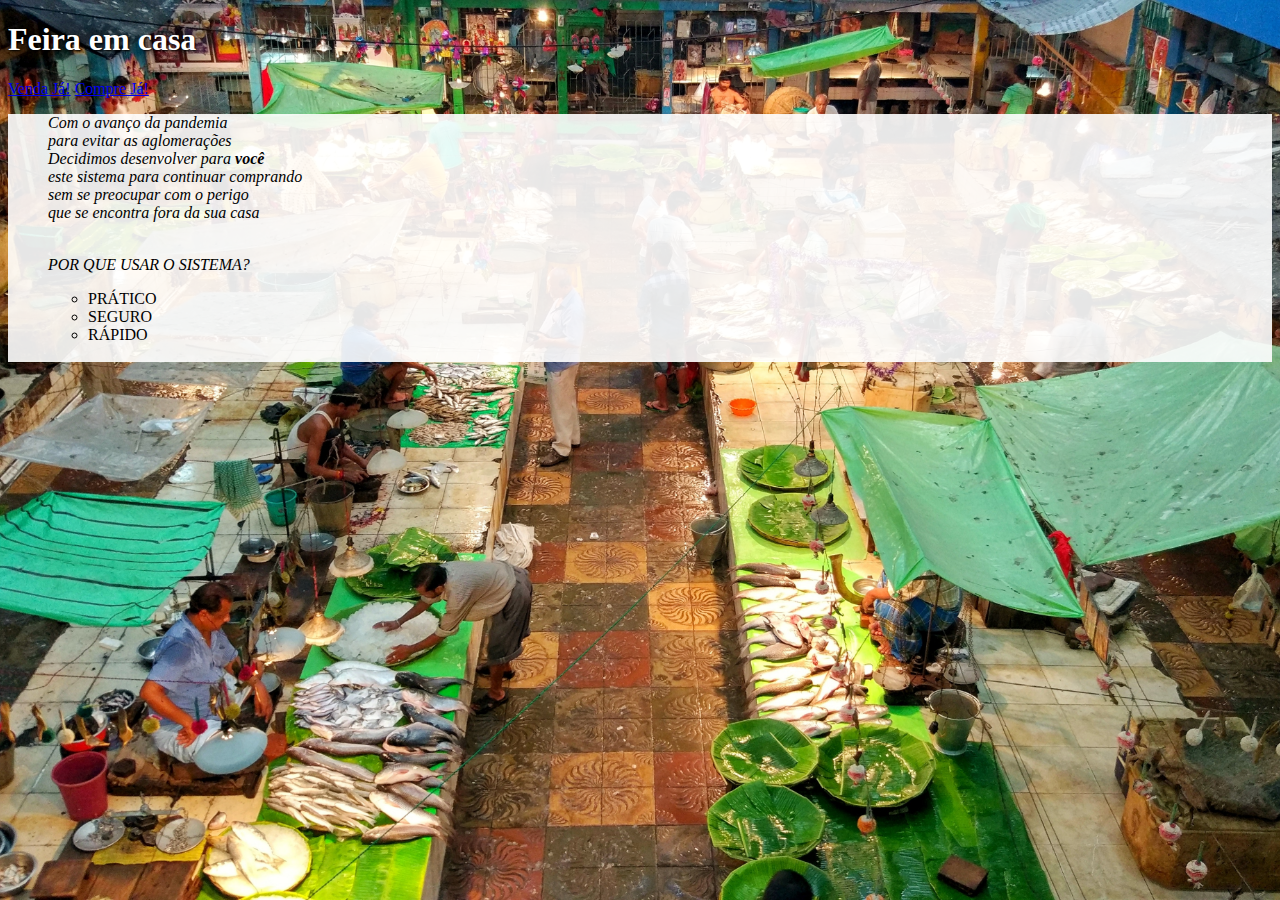
<file: index.html>
<!DOCTYPE html>
<html lang="pt">
<head>
    <title>Feira em casa</title>
    <meta charset="UTF-8">
    <meta name="viewport" content="width=device-width, initial-scale=1.0">
    <link rel="stylesheet" href="css/styles.css">
    <link rel="icon" type="imagem/png" href="img/icon.png">
    <link rel="stylesheet" href="https://stackpath.bootstrapcdn.com/bootstrap/4.5.0/css/bootstrap.min.css" integrity="sha384-9aIt2nRpC12Uk9gS9baDl411NQApFmC26EwAOH8WgZl5MYYxFfc+NcPb1dKGj7Sk" crossorigin="anonymous">
    <!--<script src="js/functions.js"></script>-->
</head>
<body>
    <div class="d-flex flex-column align-items-center m-350">
        <div class="p-2">
            <h1 class="text-format">Feira em casa</h1>
        </div>

        <div class="p-2">
            <a class="btn btn btn-primary btn-lg" href="management.html">Venda Já!</a>
            <a class="btn btn-success btn-lg" href="product.html">Compre Já!</a>
            <!--<button type="button" class="btn btn-success" onclick="setData()">Teste</button> -->
        </div>

        <div class="row-center p-3 my-3 bg-white-transparent">
            <ul>
                </li><em>Com o avanço da pandemia </em>

                <br>
                <em>para evitar as aglomerações</em>
                <br>
                <em>Decidimos desenvolver para <b>você</b></em>
                <br>
                <em>este sistema para continuar comprando</em>
                <br>
                <em>sem se preocupar com o perigo</em>
                <br>
                <em>que se encontra fora da sua casa</em>
                <br>
                <br>
                
                <p class="text-center"><em>POR QUE USAR O SISTEMA?</em> </p>

                <ul>
                    <li>PRÁTICO</li>
                    <li>SEGURO</li>
                    <li>RÁPIDO</li>
                </ul>

                <!--<p class="text-center"><em>OS SEUS PRODUTOS COM <br> QUALIDADE DE SEMPRE! </em></li>-->
                <br>
            </ul>
        </div>
    </div>
</body>
</html>
</file>
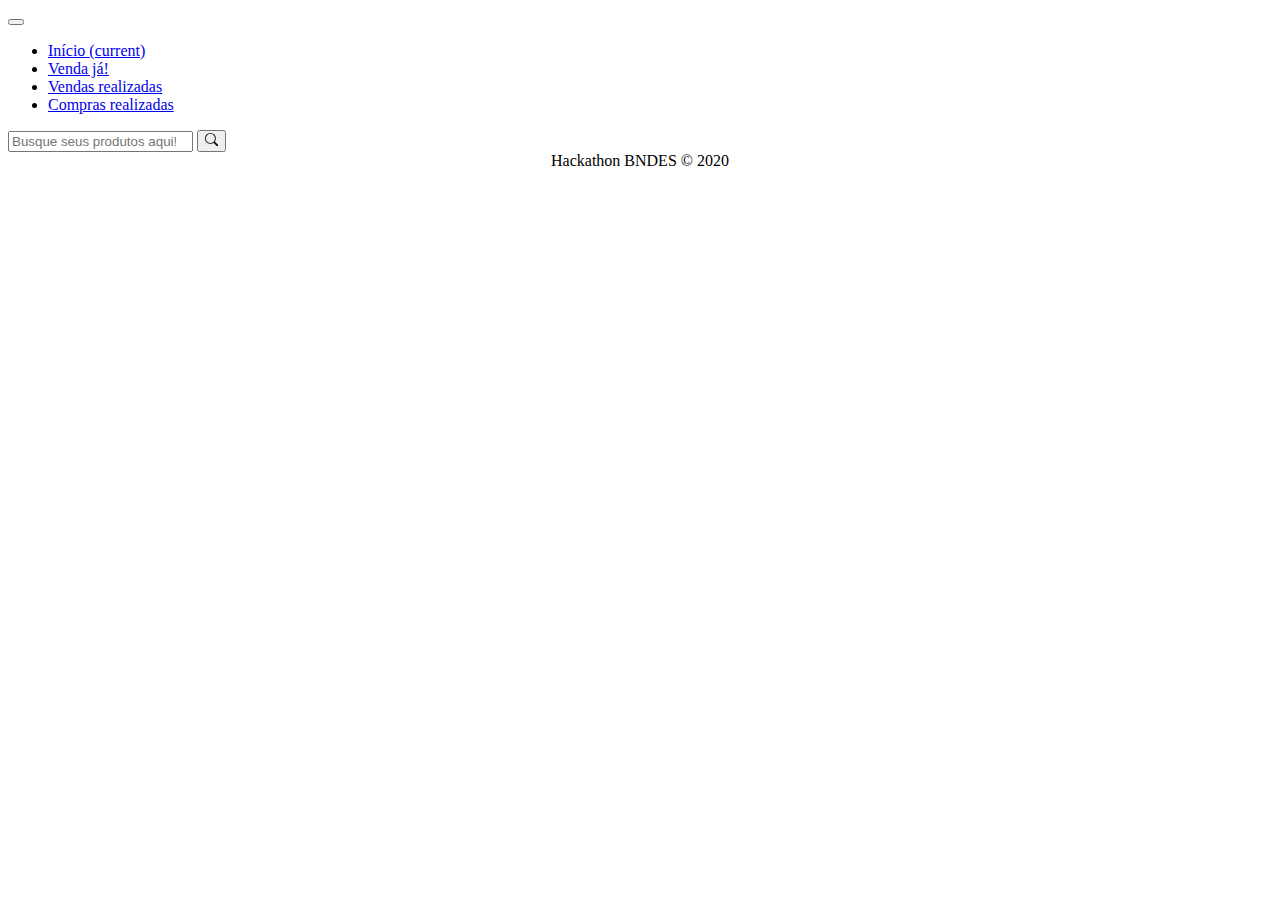
<file: Exemplo/index.html>
<!DOCTYPE html>
<html lang="pt">
<head>
    <title>HACKATHON BNDES</title>
    <meta charset="UTF-8">
    <meta name="viewport" content="width=device-width, initial-scale=1.0">
    <link rel="stylesheet" href="css/index.css">
    <link rel="stylesheet" href="https://stackpath.bootstrapcdn.com/bootstrap/4.5.0/css/bootstrap.min.css" integrity="sha384-9aIt2nRpC12Uk9gS9baDl411NQApFmC26EwAOH8WgZl5MYYxFfc+NcPb1dKGj7Sk" crossorigin="anonymous">
</head>
<body>
    <nav class="navbar navbar-expand-lg navbar-light bg-light">
        <!--<a class="navbar-brand" href="#">
            <svg width="1em" height="1em" viewBox="0 0 16 16" class="bi bi-basket-fill" fill="currentColor" xmlns="http://www.w3.org/2000/svg">
                <path fill-rule="evenodd" d="M5.071 1.243a.5.5 0 0 1 .858.514L3.383 6h9.234L10.07 1.757a.5.5 0 1 1 .858-.514L13.783 6H15.5a.5.5 0 0 1 .5.5v2a.5.5 0 0 1-.5.5H15v5a2 2 0 0 1-2 2H3a2 2 0 0 1-2-2V9H.5a.5.5 0 0 1-.5-.5v-2A.5.5 0 0 1 .5 6h1.717L5.07 1.243zM3.5 10.5a.5.5 0 0 0-1 0v3a.5.5 0 0 0 1 0v-3zm2.5 0a.5.5 0 0 0-1 0v3a.5.5 0 0 0 1 0v-3zm2.5 0a.5.5 0 0 0-1 0v3a.5.5 0 0 0 1 0v-3zm2.5 0a.5.5 0 0 0-1 0v3a.5.5 0 0 0 1 0v-3zm2.5 0a.5.5 0 0 0-1 0v3a.5.5 0 0 0 1 0v-3z"/>
            </svg>
        </a>-->

        <button class="navbar-toggler" type="button" data-toggle="collapse" data-target="#navbarSupportedContent" aria-controls="navbarSupportedContent" aria-expanded="false" aria-label="Toggle navigation">
            <span class="navbar-toggler-icon"></span>
        </button>
        
        <div class="collapse navbar-collapse" id="navbarSupportedContent">
            <ul class="navbar-nav mx-auto">
                <li class="nav-item active">
                    <a class="nav-link" href="#">Início <span class="sr-only">(current)</span></a>
                </li>
                <li class="nav-item">
                    <a class="nav-link" href="#">Venda já!</a>
                </li>
                <li class="nav-item">
                    <a class="nav-link" href="#">Vendas realizadas</a>
                </li>
                <li class="nav-item">
                    <a class="nav-link" href="#">Compras realizadas</a>
                </li>
            </ul>
        </div>
    </nav>

    <form class="form-inline" style="justify-content: center;">
        <input class="form-control input-lg mr-sm-2" type="search" placeholder="Busque seus produtos aqui!" aria-label="Search">
        <button class="btn btn-outline-success my-2 my-sm-0" type="submit">
            <svg width="1em" height="1em" viewBox="0 0 16 16" class="bi bi-search" fill="currentColor" xmlns="http://www.w3.org/2000/svg">
            <path fill-rule="evenodd" d="M10.442 10.442a1 1 0 0 1 1.415 0l3.85 3.85a1 1 0 0 1-1.414 1.415l-3.85-3.85a1 1 0 0 1 0-1.415z"/>
            <path fill-rule="evenodd" d="M6.5 12a5.5 5.5 0 1 0 0-11 5.5 5.5 0 0 0 0 11zM13 6.5a6.5 6.5 0 1 1-13 0 6.5 6.5 0 0 1 13 0z"/>
            </svg>
        </button>
    </form>

    <footer>
            Hackathon BNDES © 2020
    </footer> 

</body>
</html>
</file>
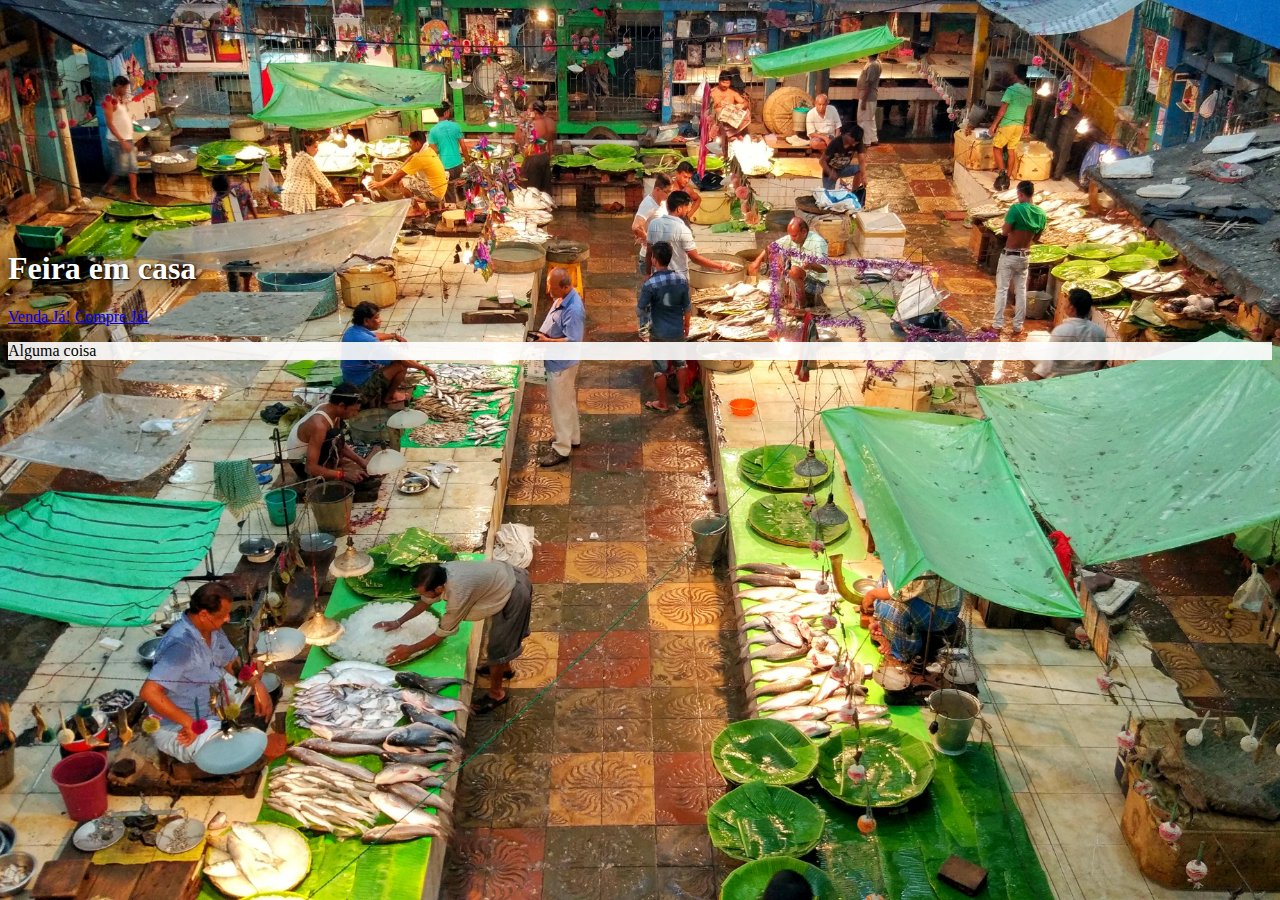
<file: Feira em casa/index.html>
<!DOCTYPE html>
<html lang="pt">
<head>
    <title>Feira em casa</title>
    <meta charset="UTF-8">
    <meta name="viewport" content="width=device-width, initial-scale=1.0">
    <link rel="stylesheet" href="css/styles.css">
    <link rel="icon" type="imagem/png" href="img/icon.png">
    <link rel="stylesheet" href="https://stackpath.bootstrapcdn.com/bootstrap/4.5.0/css/bootstrap.min.css" integrity="sha384-9aIt2nRpC12Uk9gS9baDl411NQApFmC26EwAOH8WgZl5MYYxFfc+NcPb1dKGj7Sk" crossorigin="anonymous">
    <!--<script src="js/functions.js"></script>-->
</head>
<body>
    <div class="d-flex flex-column align-items-center m-350">
        <div class="p-2">
            <h1 class="text-format">Feira em casa</h1>
        </div>

        <div class="p-2">
            <a class="btn btn btn-primary btn-lg" href="management.html">Venda Já!</a>
            <a class="btn btn-success btn-lg" href="product.html">Compre Já!</a>
            <!--<button type="button" class="btn btn-success" onclick="setData()">Teste</button> -->
        </div>

        <div class="row-center p-3 my-3 bg-white-transparent">
            <p class="text-center">Alguma coisa</p>
        </div>
    </div>
</body>
</html>
</file>
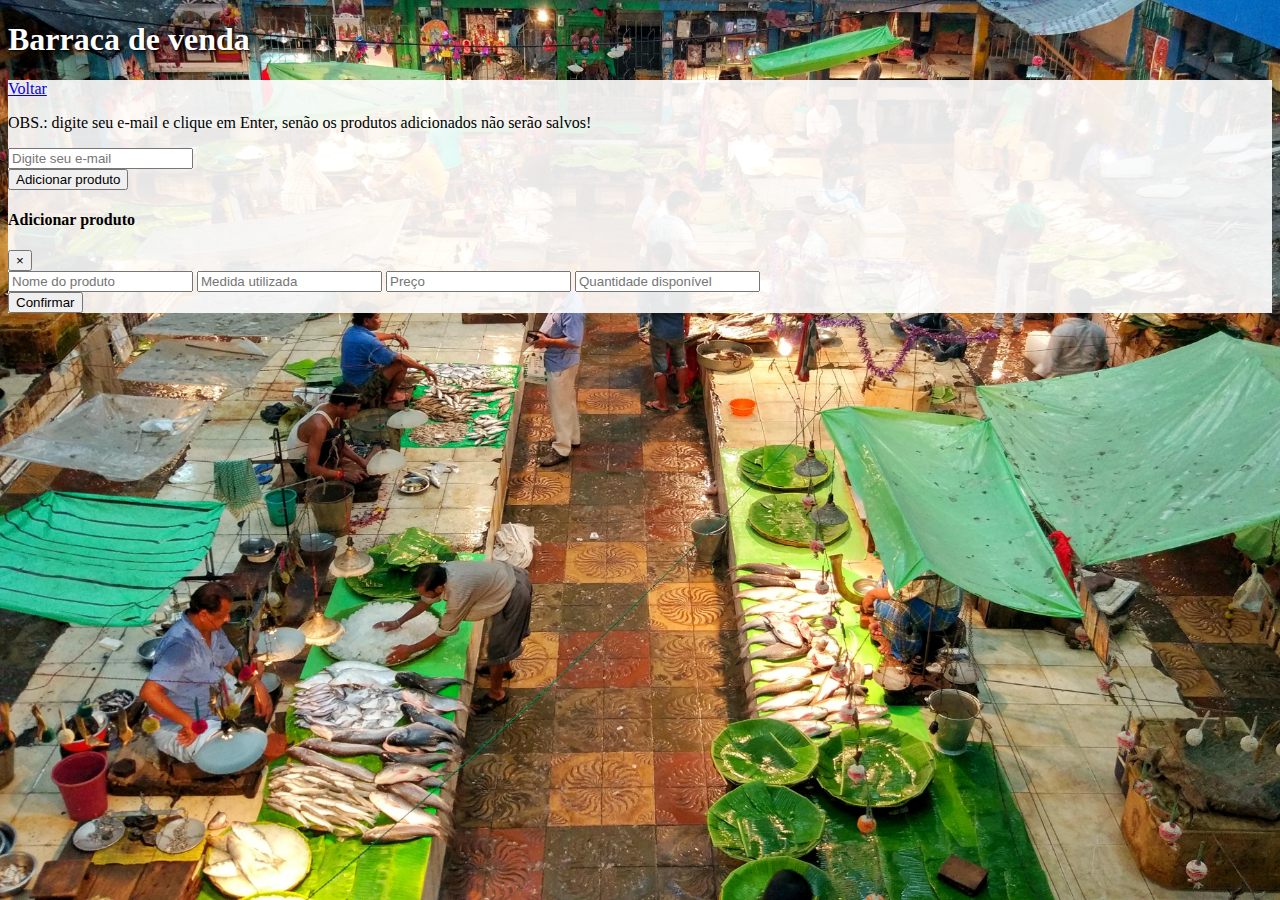
<file: management.html>
<!DOCTYPE html>
<html lang="pt">
<head>
    <title>Barraca de venda</title>
    <meta charset="UTF-8">
    <meta name="viewport" content="width=device-width, initial-scale=1.0">
    <link rel="stylesheet" href="css/styles.css">
    <link rel="icon" type="imagem/png" href="img/icon.png">
    <link rel="stylesheet" href="https://stackpath.bootstrapcdn.com/bootstrap/4.5.0/css/bootstrap.min.css" 
    integrity="sha384-9aIt2nRpC12Uk9gS9baDl411NQApFmC26EwAOH8WgZl5MYYxFfc+NcPb1dKGj7Sk" crossorigin="anonymous">
    <script src="js/functions.js"></script>
    <script src="https://ajax.googleapis.com/ajax/libs/jquery/3.5.1/jquery.min.js"></script>
    <script src="https://code.jquery.com/jquery-3.2.1.slim.min.js" integrity="sha384-KJ3o2DKtIkvYIK3UENzmM7KCkRr/rE9/Qpg6aAZGJwFDMVNA/GpGFF93hXpG5KkN" crossorigin="anonymous"></script>
    <script src="https://cdnjs.cloudflare.com/ajax/libs/popper.js/1.12.3/umd/popper.min.js" integrity="sha384-vFJXuSJphROIrBnz7yo7oB41mKfc8JzQZiCq4NCceLEaO4IHwicKwpJf9c9IpFgh" crossorigin="anonymous"></script>
    <script src="https://maxcdn.bootstrapcdn.com/bootstrap/4.0.0-beta.2/js/bootstrap.min.js" integrity="sha384-alpBpkh1PFOepccYVYDB4do5UnbKysX5WZXm3XxPqe5iKTfUKjNkCk9SaVuEZflJ" crossorigin="anonymous"></script>
</head>
<body>
    <h1 class="text-format text-center">Barraca de venda</h1>
    <div class="container w-50 p-3 my-3 bg-white-transparent">
        <a class="btn btn-secondary" href="index.html" >Voltar</a>
        <p>OBS.: digite seu e-mail e clique em Enter, senão os produtos adicionados não serão salvos!</p>
        <div class="row p-3 my-3">
            <div class="col-xs-12 col-lg-12">
                <form class="form-inline justify-content-center" onsubmit="event.preventDefault();">
                    <div class="form-vertical">
                        <input type="text" class="form-inline text-center" placeholder="Digite seu e-mail" id="user_name" onkeypress="addUser(event)">
                    </div>
                    <div class="form-vertical" id="divAdd">
                        <button type="button" class="btn btn-outline-dark mt-2 ml-2" id="btnAdd" data-toggle="modal" data-target="#meuModal">Adicionar produto</button> 
                    </div>
                </form>
                <div id="products"></div>

                <!--
                    1 - atribuir função de carregamento de lista de produtos cadastrados ao enter do input
                    2 - possibilitar alteração, botão para tornar texto em caixa de diálogo
                    3 - 
                -->
                    <!--<button type="button" class="btn btn-outline-dark" onclick="getData()">
                        <svg width="1em" height="1em" viewBox="0 0 16 16" class="bi bi-plus-circle-fill" fill="currentColor" xmlns="http://www.w3.org/2000/svg">
                        <path fill-rule="evenodd" d="M16 8A8 8 0 1 1 0 8a8 8 0 0 1 16 0zM8.5 4a.5.5 0 0 0-1 0v3.5H4a.5.5 0 0 0 0 1h3.5V12a.5.5 0 0 0 1 0V8.5H12a.5.5 0 0 0 0-1H8.5V4z"/>
                    </svg> produto
                    </button> -->
            </div>
            <!-- Botão que irá abrir o modal -->
            
 
            <!-- Modal -->
            <div id="meuModal" class="modal fade" role="dialog">
            <div class="modal-dialog">
        
                <!-- Conteúdo do modal-->
                <div class="modal-content">
        
                <!-- Cabeçalho do modal -->
                <div class="modal-header">
                    <h4 class="modal-title">Adicionar produto</h4>
                    <button type="button" class="close" data-dismiss="modal">&times;</button>
                </div>
        
                <!-- Corpo do modal -->
                <div class="modal-body">
                    <form class="form-inline justify-content-center" onsubmit="event.preventDefault();">
                        <div class="form-vertical">
                            <input type="text" class="form-inline text-center" placeholder="Nome do produto" id="product_name">
                            <input type="text" class="form-inline text-center" placeholder="Medida utilizada" id="product_measure">
                            <input type="text" class="form-inline text-center" placeholder="Preço" id="product_price">
                            <input type="text" class="form-inline text-center" placeholder="Quantidade disponível" id="product_available">
                        </div>
                    </form>
                    
                    <!-- Rodapé do modal-->
                    <div class="modal-footer">
                        <button type="button" class="btn btn-outline-success" id="btnSave" data-dismiss="modal">Confirmar</button> 
                        
                        <script>
                            $("#btnSave").click(function() {
                                var txtname = document.getElementById("product_name").value;
                                var txtmeasure = document.getElementById("product_measure").value
                                var txtprice = document.getElementById("product_price").value
                                var txtavailable = document.getElementById("product_available").value

                                let users_products = getLocalData("users_products");
                                let user_index = getLocalData("user_index")

                                users_products[user_index].push({name: txtname, measure: txtmeasure, price: txtprice, available:txtavailable})

                                localStorage.setItem("users_products", JSON.stringify(users_products));

                                let product_str = []
                                let user_products = users_products[user_index]
                                let products_qtt = user_products.length

                                for(var i = 0; i < products_qtt; i++)
                                {
                                    product_str.push(`
                                        <div class="card" style="width: 18rem; margin-bottom: 20px;">
                                            <ul class="list-group list-group-flush">
                                                <li class="list-group-item">Nome do produto: ${user_products[i].name}</li>
                                                <li class="list-group-item">Unidade de medida: ${user_products[i].measure}</li>
                                                <li class="list-group-item">Preço: ${user_products[i].price}</li>
                                                <li class="list-group-item">Quantidade disponível: ${user_products[i].available}</li>
                                            </ul>
                                        </div>
                                    `)
                                    /*product_str.push(`<p>Nome do produto: ${user_products[i].name} </p>
                                    <p>Unidade de medida: ${user_products[i].measure} </p>
                                    <p>Preço: ${user_products[i].price} </p>
                                    <p>Quantidade disponível: ${user_products[i].available} </p>`)*/
                                }

                                let str_result = ""

                                for(var i = 0; i < product_str.length; i++)
                                {
                                    str_result += product_str[i]
                                }

                                document.getElementById("products").innerHTML = "<h3>Produtos cadastrados:</h3>" + str_result


                                //var textprice = $(this).closest(".container").find('.price').text();
                                //var quantity = $(this).closest(".container").find('.quantity').val();
                                //alert(txtname + txtmeasure + txtprice + txtavailable);
                            });
                        </script>
                    </div>
                </div>
        
                </div>
            </div>
            </div>
            <!--CARD
            <div class="card" style="width: 18rem;">
                <ul class="list-group list-group-flush">
                   
                  <li class="list-group-item">Nome do produto</li>
                  <li class="list-group-item">medida </li>
                  <li class="list-group-item">preço</li>
                  <li class="list-group-item">quantidade disponivel</li>
                 
                </ul>
              </div>
            -->

        </div>
    </div>
</body>
</html>
</file>
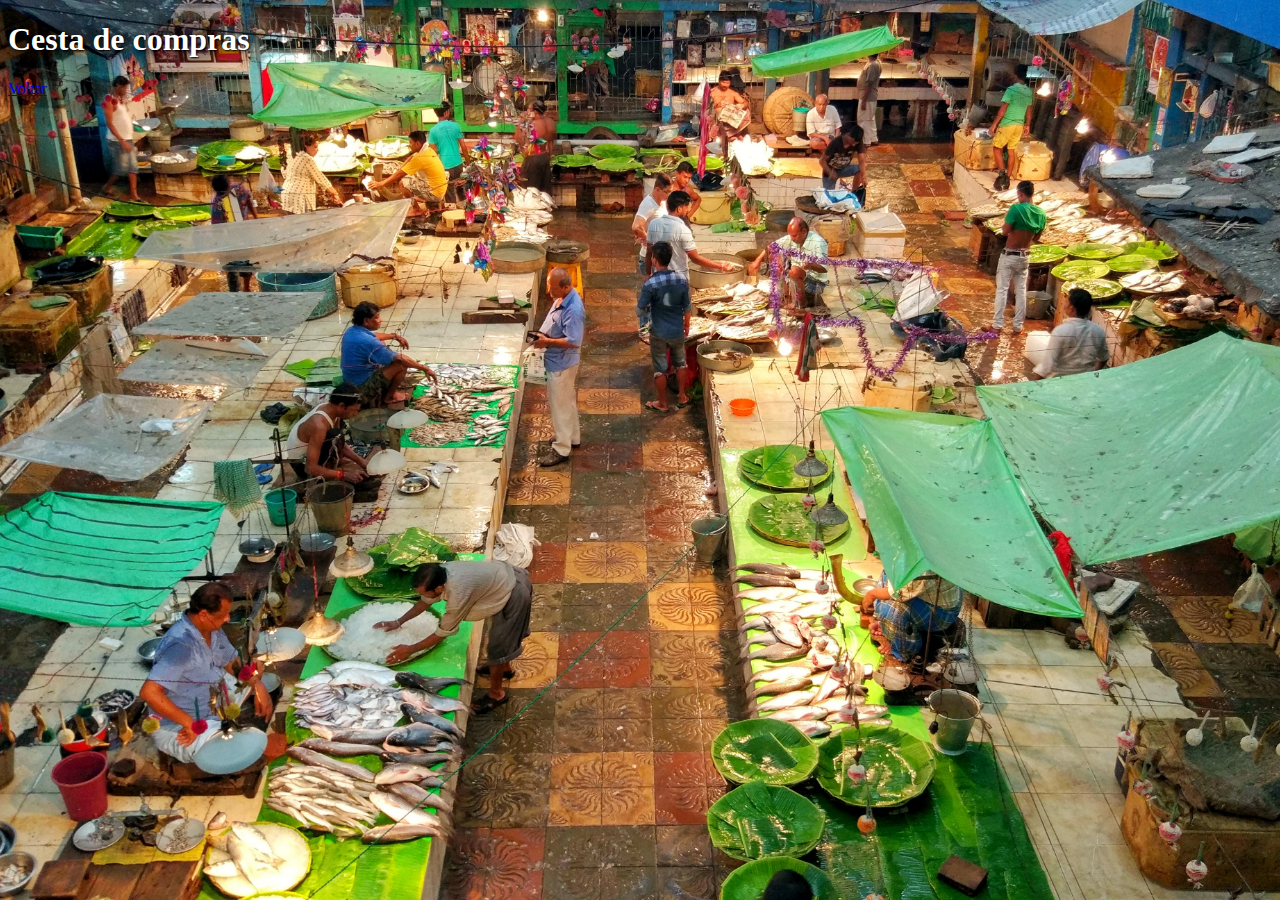
<file: product.html>
<!DOCTYPE html>
<html lang="pt">
<head>
    <title>Cesta de Compras</title>
    <meta charset="UTF-8">
    <meta name="viewport" content="width=device-width, initial-scale=1.0">
    <link rel="stylesheet" href="css/styles.css">
    <link rel="icon" type="imagem/png" href="img/icon.png">
    <link rel="stylesheet" href="https://stackpath.bootstrapcdn.com/bootstrap/4.5.0/css/bootstrap.min.css" 
    integrity="sha384-9aIt2nRpC12Uk9gS9baDl411NQApFmC26EwAOH8WgZl5MYYxFfc+NcPb1dKGj7Sk" crossorigin="anonymous">
    <script src="js/functions.js"></script>
    <script src="https://ajax.googleapis.com/ajax/libs/jquery/3.5.1/jquery.min.js"></script>
    <script src="https://code.jquery.com/jquery-3.2.1.slim.min.js" integrity="sha384-KJ3o2DKtIkvYIK3UENzmM7KCkRr/rE9/Qpg6aAZGJwFDMVNA/GpGFF93hXpG5KkN" crossorigin="anonymous"></script>
    <script src="https://cdnjs.cloudflare.com/ajax/libs/popper.js/1.12.3/umd/popper.min.js" integrity="sha384-vFJXuSJphROIrBnz7yo7oB41mKfc8JzQZiCq4NCceLEaO4IHwicKwpJf9c9IpFgh" crossorigin="anonymous"></script>
    <script src="https://maxcdn.bootstrapcdn.com/bootstrap/4.0.0-beta.2/js/bootstrap.min.js" integrity="sha384-alpBpkh1PFOepccYVYDB4do5UnbKysX5WZXm3XxPqe5iKTfUKjNkCk9SaVuEZflJ" crossorigin="anonymous"></script>
</head>
<body>
    <div class="container">
        <h1 class="text-format text-center">Cesta de compras</h1>
        <a class="btn btn-secondary" href="index.html" >Voltar</a>
        <script>
            $(document).ready(function() 
            {
                let users_products = getLocalData("users_products");
                let users = getLocalData("users");

                let users_count = users.length
                let count_all = 0
                let product_str = []

                for(var i = 0; i < users_count; i++)
                {
                    let products_count = users_products[i].length

                    for(var j = 0; j < products_count; j++)
                    {
                        product_str.push(`
                        <div class="col-xl-3 col-lg-3 p-3 my-3 bg-white-transparent">
                            <div class="b">
                                <h5 class="product_name">${users_products[i][j].name}</h5> 
                            </div>
                    
                            <div class="c">
                                <h6 class="product_name">R$ ${users_products[i][j].price} / ${users_products[i][j].measure}</h6> 
                            </div>
                    
                            <div class="d">
                                <h6>Feirante: ${users[i]}</h6>
                            </div>
                    
                            <div class="a">                        
                                    <form>
                                        <div class="form-group">
                                            <input type="range" class="form-control-range" id="formControlRange" min="1" max=${users_products[i][j].available} value="1" list="tickmarks" oninput="output.value = formControlRange.value + ' / ${users_products[i][j].available}'">
                                            <label for="formControlRange">Quantidade desejada:</label>
                                            <output id="output">1 / ${users_products[i][j].available}</output>
                                        </div>
                                    </form>

                                    <button type="button" class="btn btn-success" onclick="getData()">Adicionar à cesta</button> 
                                    <p id="demo"></p>
                            </div>
                        </div>
                        `)

                        count_all += 1
                    }
                }

                let str_result = ""

                for(var k = 0; k < count_all; k++)
                {
                    str_result += product_str[k]
                }

                document.getElementById("products_section").innerHTML = str_result
            });
        </script>
        <div class="row p-3 my-3" id="products_section">
        </div>
    </div>
</body>
</html>
</file>
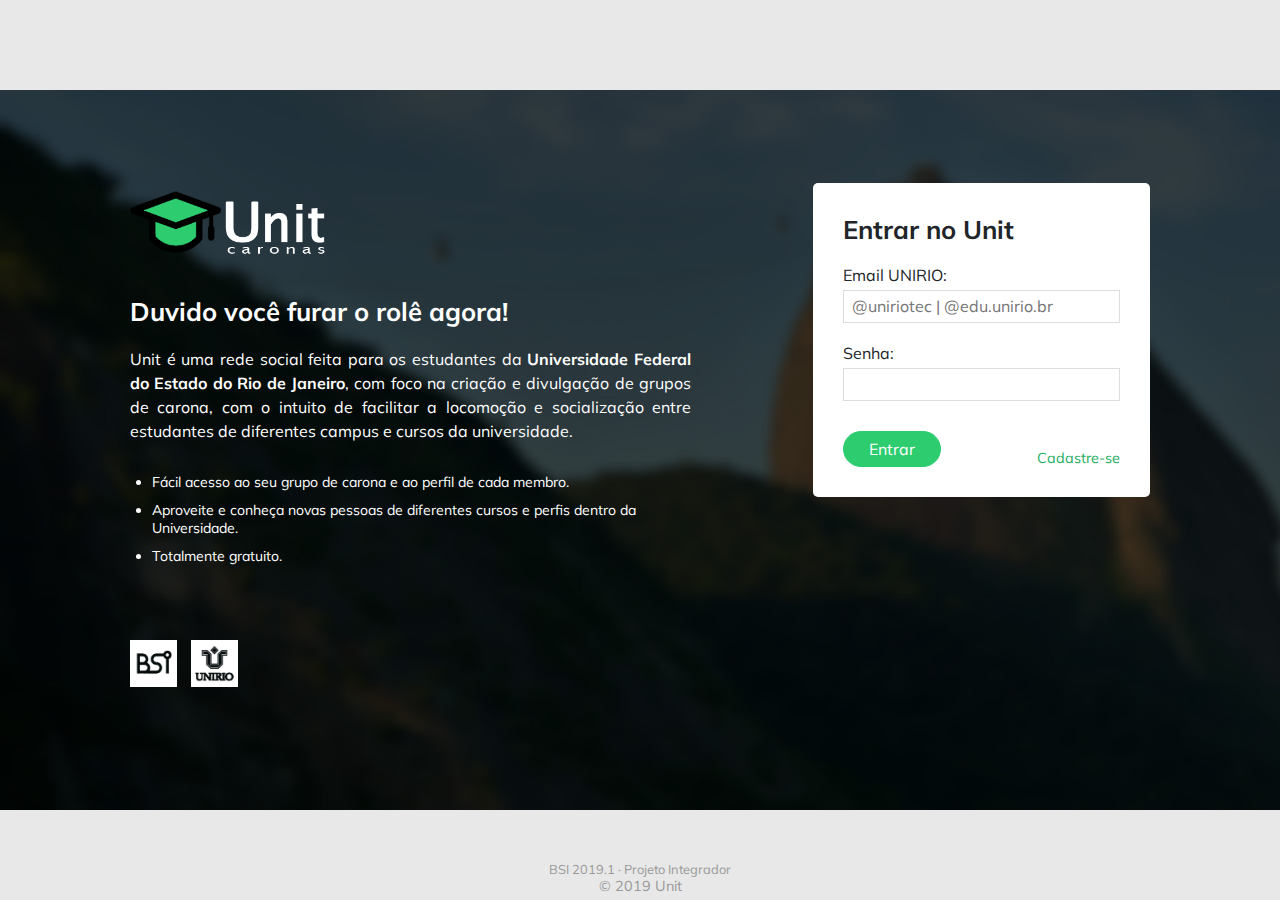
<file: Exemplo/landing-page.html>
<!DOCTYPE html>
<html lang="pt">
<head>
    <title>Login - Unit UNIRIO</title>
    <meta charset="UTF-8">
    <meta name="viewport" content="width=device-width, initial-scale=1.0">
    <link rel="shortcut icon" href="imagens/logo-icon.png">
    <link rel="stylesheet" href="https://cdnjs.cloudflare.com/ajax/libs/font-awesome/4.7.0/css/font-awesome.min.css">
    <link rel="stylesheet" href="css/reset.css">
    <link rel="stylesheet" href="css/landing-page.css">
    <script src="js/jquery-3.4.1.min.js"></script>
    <script src="js/form-jquery.js"></script>
    <script src="js/login-unit.js"></script>
    <script src="js/pop-up.js"></script>
</head>
<body>
<div class="first-box">
    <img class="logo-mobile" src="imagens/Unit-logo2.png" alt="Unit logo">
    <div class="box-content">
        <div class="content-info">
            <img class="logo" src="imagens/Unit-logo2.png" alt="Unit logo">
            <h1>Duvido você furar o rolê agora!</h1>
            <p>Unit é uma rede social feita para os estudantes da <em>Universidade Federal do Estado do Rio de Janeiro</em>, com foco na criação e divulgação de grupos de carona, com o intuito de facilitar a locomoção e socialização entre estudantes de diferentes campus e cursos da universidade.</p>
            <br>
            <ul>
                <li>Fácil acesso ao seu grupo de carona e ao perfil de cada membro.</li>
                <li>Aproveite e conheça novas pessoas de diferentes cursos e perfis dentro da Universidade.</li>
                <li>Totalmente gratuito.</li>
            </ul>
            <a class="link-uni" href="http://bsi.uniriotec.br/bsi/index.html" target="_blank"><img id="link-bsi" src="imagens/BSI-pb-link.png"  onmouseover="mouseDentroBsi()" onmouseout="mouseForaBsi()" alt="BSI Unit"></a>
            <a class="link-uni" href="http://www.unirio.br/" target="_blank" ><img id="link-uni" src="imagens/UNIRIO-pb-link.png" onmouseover="mouseDentroUni()" onmouseout="mouseForaUni()" alt="UNIRIO Unit"></a>
        </div>
        <div class="content-forms">
            <form id="login" action="index.html" method="post" onsubmit="return validarLogin()">
                <h2>Entrar no Unit</h2>
                <p>Email UNIRIO:<span id="logEmail-erro"></span><br><input type="email"  placeholder="@uniriotec | @edu.unirio.br" id="logEmail"></p>
                <p>Senha:<span id="logSenha-erro"></span><br><input type="password" id="logSenha"></p>
                <p class="btn-link"><button type="submit" id="entrar">Entrar</button><a id="go-cadastro" onclick="trocarOn();" href="#go-login">Cadastre-se</a></p>
            </form>

            <form id="cadastro" action="trocarOff();" method="post" onsubmit="return validarCadastro()">
                <h2>Crie uma conta no Unit</h2>
                <p>Nome:<span id="cadNome-erro"></span><br><input type="text" id="cadNome"></p>
                <p>Curso:<span id="cadCurso-erro"></span><br><input type="text" id="cadCurso"></p>
                <hr>
                <p>Email UNIRIO:<span id="cadEmail-erro"></span><br><input type="email" placeholder="@uniriotec | @edu.unirio.br" id="cadEmail"></p>
                <p>Senha:<span id="cadSenha-erro"></span><br><input type="password" id="cadSenha"></p>
                <p class="btn-link"><button type="submit" id="cadastrar">Cadastrar</button><a id="go-login" onclick="trocarOff();" href="#">Possui uma conta?</a></p>
            </form>   
        </div>    
    </div>
    
    <div id="popup" class="popup">
        <p id="inner-popup"></p>
        <button class="btn-action" onclick="fecharPopUp()">Fechar</button>
    </div>
    
    <footer>
        <p class="box-footer">
            BSI 2019.1 · Projeto Integrador<br><a href="sobre.html">© 2019 Unit</a>
        </p>
    </footer> 
</div>  

</body>
</html>
</file>
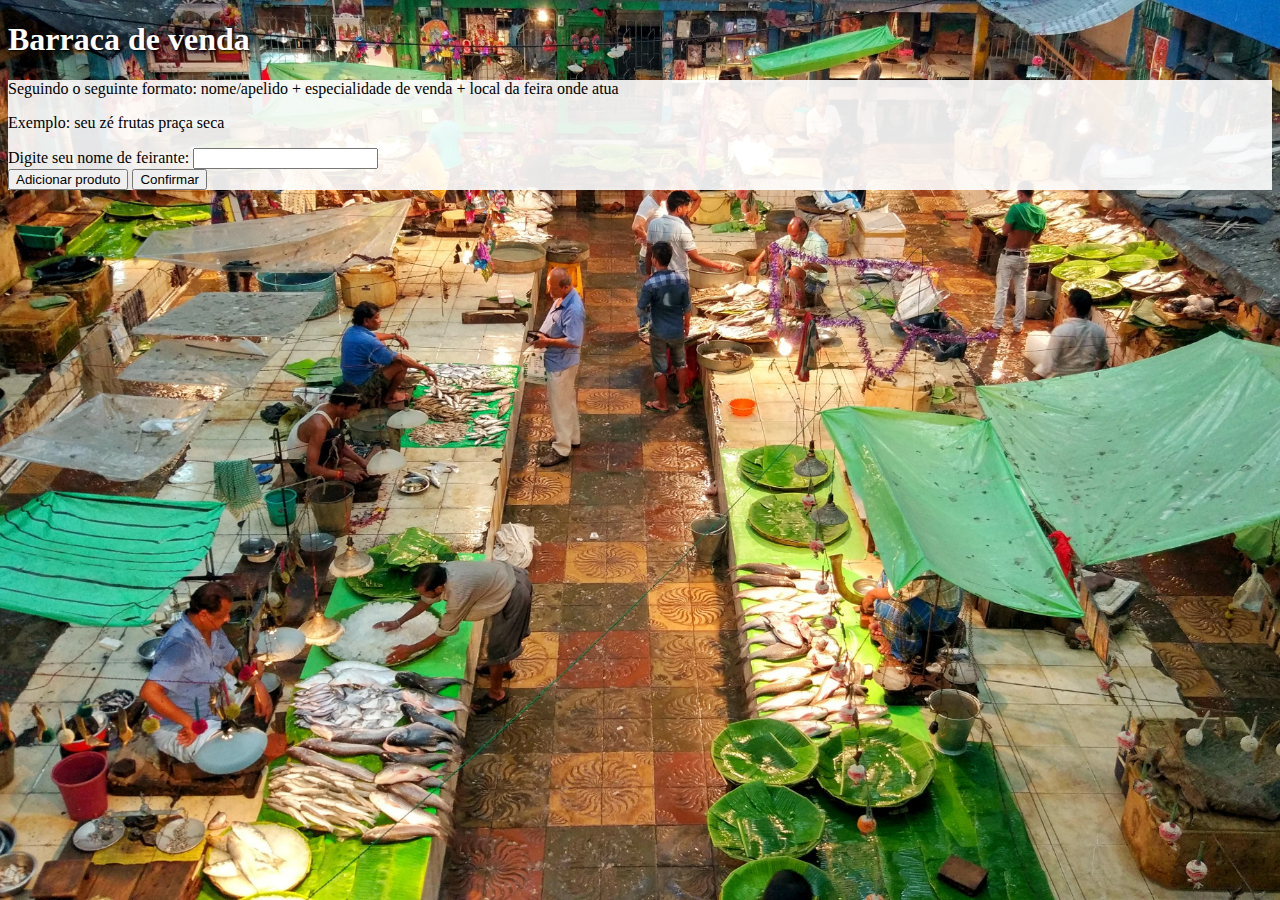
<file: Feira em casa/management.html>
<!DOCTYPE html>
<html lang="pt">
<head>
    <title>Barraca de venda</title>
    <meta charset="UTF-8">
    <meta name="viewport" content="width=device-width, initial-scale=1.0">
    <link rel="stylesheet" href="css/styles.css">
    <link rel="icon" type="imagem/png" href="img/icon.png">
    <link rel="stylesheet" href="https://stackpath.bootstrapcdn.com/bootstrap/4.5.0/css/bootstrap.min.css" 
    integrity="sha384-9aIt2nRpC12Uk9gS9baDl411NQApFmC26EwAOH8WgZl5MYYxFfc+NcPb1dKGj7Sk" crossorigin="anonymous">
    <script src="js/functions.js"></script>
    <script src="https://ajax.googleapis.com/ajax/libs/jquery/3.5.1/jquery.min.js"></script>
</head>
<body>
    <h1 class="text-format text-center">Barraca de venda</h1>
    <div class="container p-3 my-3 bg-white-transparent">
        <div class="row p-3 my-3">
            <div class="col-xs-12 col-lg-12">
                <form class="form-inline justify-content-center" onsubmit="event.preventDefault();">
                    <div class="form-vertical">
                        <p>Seguindo o seguinte formato: nome/apelido + especialidade de venda + local da feira onde atua</p>
                        <p>Exemplo: seu zé frutas praça seca</p>
                        <label for="user_name">Digite seu nome de feirante:</label>
                        <input type="text" class="form-inline text-center" id="user_name" onkeypress="addUser(event)" ondblclick="enableInput()">
                    </div>
                </form>
                <div id="products"></div>

                <!--
                    1 - atribuir função de carregamento de lista de produtos cadastrados ao enter do input
                    2 - possibilitar alteração, botão para tornar texto em caixa de diálogo
                    3 - 
                -->

                <button type="button" class="btn btn-outline-dark" onclick="createFormProduct()">Adicionar produto</button> 
                <!--<button type="button" class="btn btn-outline-dark" onclick="getData()">
                    <svg width="1em" height="1em" viewBox="0 0 16 16" class="bi bi-plus-circle-fill" fill="currentColor" xmlns="http://www.w3.org/2000/svg">
                    <path fill-rule="evenodd" d="M16 8A8 8 0 1 1 0 8a8 8 0 0 1 16 0zM8.5 4a.5.5 0 0 0-1 0v3.5H4a.5.5 0 0 0 0 1h3.5V12a.5.5 0 0 0 1 0V8.5H12a.5.5 0 0 0 0-1H8.5V4z"/>
                  </svg> produto
                </button> -->
                <button type="button" class="btn btn-outline-success" onclick="storeDataProduct()">Confirmar</button> 
            </div>



        </div>
    </div>
</body>
</html>
</file>
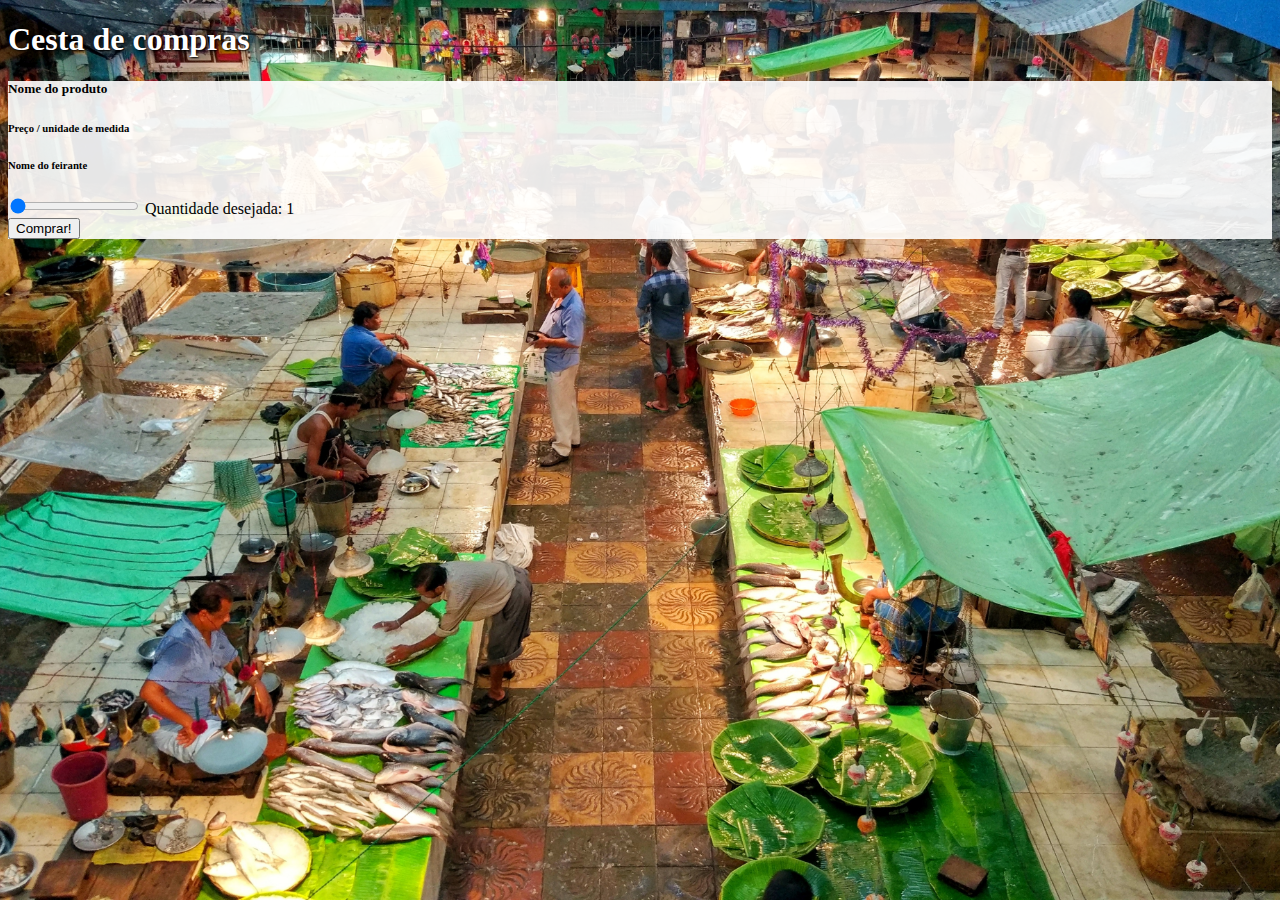
<file: Feira em casa/product.html>
<!DOCTYPE html>
<html lang="pt">
<head>
    <title>Cesta de Compras</title>
    <meta charset="UTF-8">
    <meta name="viewport" content="width=device-width, initial-scale=1.0">
    <link rel="stylesheet" href="css/styles.css">
    <link rel="icon" type="imagem/png" href="img/icon.png">
    <link rel="stylesheet" href="https://stackpath.bootstrapcdn.com/bootstrap/4.5.0/css/bootstrap.min.css" 
    integrity="sha384-9aIt2nRpC12Uk9gS9baDl411NQApFmC26EwAOH8WgZl5MYYxFfc+NcPb1dKGj7Sk" crossorigin="anonymous">
    <script src="js/functions.js"></script>
</head>
<body>
    <div class="container">
        <h1 class="text-format text-center">Cesta de compras</h1>
        <div class="row p-3 my-3">
            <div class="col-xs-7 col-lg-3 p-3 my-3 bg-white-transparent">
                <div class="b">
                    <h5 class="product_name">Nome do produto</h5> 
                </div>
        
                <div class="c">
                    <h6 class="product_name">Preço / unidade de medida</h6> 
                </div>
        
                <div class="d">
                    <h6>Nome do feirante</h6>
                </div>
        
                <div class="a">                        
                        <form>
                            <div class="form-group">
                                <input type="range" class="form-control-range" id="formControlRange" min="1" max="50" value="1" list="tickmarks" oninput="output.value = formControlRange.value">
                                <label for="formControlRange">Quantidade desejada:</label>
                                <output id="output">1</output>
                            </div>
                        </form>

                        <button type="button" class="btn btn-success" onclick="getData()">Comprar!</button> 
                        <p id="demo"></p>
                </div>
            </div>
        </div>
    </div>
</body>
</html>
</file>
<file: css/styles.css>
/*html { 
    background: url("../img/feira.jpg") no-repeat center center fixed; 
    -webkit-background-size: cover;
    -moz-background-size: cover;
    -o-background-size: cover;
    background-size: cover;
}*/
body{
    background: url("../img/feira.jpg") no-repeat center center fixed; 
    background-size: cover;
    background-repeat: no-repeat;
}

.text-format{
    text-shadow: 1px 1px 2px black, 0 0 25px black, 0 0 25px black;
    color: white;
}

.m-350{
    margin-top: 20px;
}

.bg-white-transparent{
    background-color: rgba(255, 255, 255, 0.9);
}

div {
    column-gap: 40px;
    row-gap: 30px;
}
</file>
<file: Exemplo/css/index.css>
footer{
    display: flex; 
    justify-content: center;
}
</file>
<file: Feira em casa/css/styles.css>
/*html { 
    background: url("../img/feira.jpg") no-repeat center center fixed; 
    -webkit-background-size: cover;
    -moz-background-size: cover;
    -o-background-size: cover;
    background-size: cover;
}*/
body{
    background: url("../img/feira.jpg") no-repeat center center fixed; 
    background-size: cover;
    background-repeat: no-repeat;
}

.text-format{
    text-shadow: 1px 1px 2px black, 0 0 25px black, 0 0 25px black;
    color: white;
}

.m-350{
    margin-top: 250px;
}

.bg-white-transparent{
    background-color: rgba(255, 255, 255, 0.9);
}

div {
    column-gap: 40px;
    row-gap: 30px;
}
</file>
<file: Exemplo/css/landing-page.css>
@charset "UTF-8";
@import url('https://fonts.googleapis.com/css?family=Muli&display=swap');
* {
    box-sizing: border-box;
}

body {
    font-family: 'Muli', sans-serif;
    display: flex;
    align-items: center;
    height: 100vh;
    color: #212529;
    background-color: #e8e8e8;
}

.first-box {
    display: flex;
    align-items: center;
    width: 100%;
    min-height: 567px;
    height: 80vh;    
    background: url(../imagens/laddin-background6.jpg);
    background-size: cover;
}

.logo-mobile { display: none; }

.logo {
    margin-bottom: 30px;
    width: 200px;
}

.box-content {
    display: flex;
    justify-content: space-between;
    flex-direction: row;
    padding: 34px;
    margin: 0 auto;
    max-width: 1200px;
    width: 85%;
    background-color: transparent;
}

.content-info {
    width: 55%;
}

.content-info p {
    line-height: 1.5rem;
    text-align: justify;
    color: #fff;
}

h1 {
    margin-bottom: 20px;
    font-size: 1.6rem;
    font-weight: bold;
    color: #fff;
}

h2 {
    margin-bottom: 20px;
    font-size: 1.6rem;
    font-weight: bold;
}

p { font-size: 1rem; }

em { font-weight: bold; }

ul { margin-top: 10px; }

ul li {
    margin-bottom: 10px;
    margin-left: 22px;
    font-size: 0.88rem;
    color: #fff;
}
.link-uni {
    display: inline-block;
    margin: 65px 10px 0 0;
    width: 47px;
    height: 47px;
}

.link-uni img { width: 100%; }

.content-forms {
    position: relative;
    width: 33%;
    font-family: inherit;
    border-radius: 5px;
}

form {
    padding: 30px;
    border-radius: 5px;
    background-color:  #fff;
}

form span {
    margin-left: 5px;
    font-size:0.64rem;
    color: red;
}

input {
    padding: 4px 8px;
    margin: 5px 0 20px; 0;
    width: 100%;
    height: 33px;
    font-size: 1rem;
    font-family: inherit;
    border: 0.01rem #b4b4b475 solid;
    outline: none;
    transition: 0.4s;
}

input:focus { border: 0.01rem #263646 solid; }

button {
    padding: 7px 25px;
    margin-top: 10px;
    font-size: 1rem;
    font-family: inherit;
    color: #fff;
    border: 1px #2dcc6f solid;
    border-radius: 50px;
    background-color: #2dcc6f;
    outline: none;
    cursor: pointer;
    transition: 0.1s;
}
button:hover { background-color: #25ad5f; border-color: #25ad5f; }

.btn-link {
    display: flex;
    justify-content: space-between;
    align-items: flex-end;
}
a {
    color: #25ad5f;
    font-size: 0.9rem;
    text-decoration: none;
}

a:hover {
    color: #209351;
    text-decoration: underline;
}

.links {
    display: flex;
    justify-content: flex-end;
    margin: 0 auto;
    max-width: 1200px;
    width: 75%;
}

.bsi-uni  {
    margin-left: 5px;
    width: 45px;
}

.bsi-uni img { width: 100%; }

hr {
    margin: 10px 0 22px 0;
    border: 1px #b4b4b475 solid;
    border-top: none;
}

#login {
    position: absolute;
    width: 100%;
    opacity: 1;
    transition: 0.4s;
    z-index: 10;
}

#login.esconder {
    opacity: 0;
}

#cadastro {
    visibility: hidden;
    opacity: 0;
    transition: 0.4s;
    z-index: 9;
}

#cadastro.mostrar {
    opacity: 1;
}

.popup {
    display: flex;
    justify-content: space-between;
    position: fixed;
    padding: 15px;
    margin: auto;
    width: 500px;
    height: 180px;
    top: 0; bottom: 50vh;
    left: 0; right: 0;
    border-radius: 4px;
    border: 1px #b4b4b475 solid;
    background: #fff;
    opacity: 0;
    visibility: hidden;
    transition: 0.2s;
    z-index: 1000;
}

.popup .btn-action {
    align-self: flex-end;
    position: relative;
    outline: none;
    padding: 0;
    min-width: 135px;
    height: 27px;
    font-family: inherit;
    font-weight: bold;
    font-size: 0.85rem;
    letter-spacing: 0.05rem;
    color: #fff;
    border: none; border-radius: 0;
    background-color: #2dcc6f;
    cursor: pointer;
    transition: 0.1s;
}

.popup .btn-action:hover {
    background-color: #25ad5f;   
}
.popup p {
    width: 100%;
    height: 50px;
}

footer {
    position: absolute;
    width: 100%;
    bottom: 0;
}

footer p.box-footer {
    padding: 0 0 5px;
    text-align: center;
    font-size: 0.8rem;
    color: #999;
}

footer p.box-footer a {
    color: #999;
}



@media only screen and (max-width: 1245px) {
    .box-content {
        padding: 0;
        max-height: 567px;
    }
    form{
        padding: 10px 30px 10px 30px;
    }
    button {
        width: 100%;
        margin-bottom: 15px;
    }
    .btn-link {
        flex-direction: column;
    }
    .link-uni {
        display: inline-block;
        margin: 10px 10px 0 0;
    }
    a {
        display: block;
        margin: 0 auto;
    } 
}

@media only screen and (max-width: 768px) {
    body {
        display: flex;
        align-items: center;
        background-color: #34495e;
    }
    .first-box {
        height: 70vh;
        flex-direction: column;
        background-image: none;
    }
    .logo-mobile {
        display: block;
        padding-top: 65px;
        padding-right: 17px;
        margin: 0 auto;
        width: 255px;
    } 
    h2 {
        display: none;
    }
    .box-content {
        padding: 0;
        margin: 0 auto;
        width: 100%;
        background-color: #34495e;
    }
    .content-info {
        display: none;
    }
    .content-forms {
        width: 67%;
        margin: 0 auto;
    }
    form {
        padding: 30px;
        background-color: #34495e;
    }
    
    input {
        border: none;
        border-radius: 5px;
    }
    button {
        width: 100%;
        margin-bottom: 15px;
        margin-top: 20px;
    }
    p { color: #fff; }
    
    .btn-link {
        flex-direction: column;
    }
    a {
        display: block;
        margin: 0 auto;
        text-decoration: underline;
    }
    .popup p {
        color: #212529;
    }
    footer {
        display: none;
    }
}
</file>
